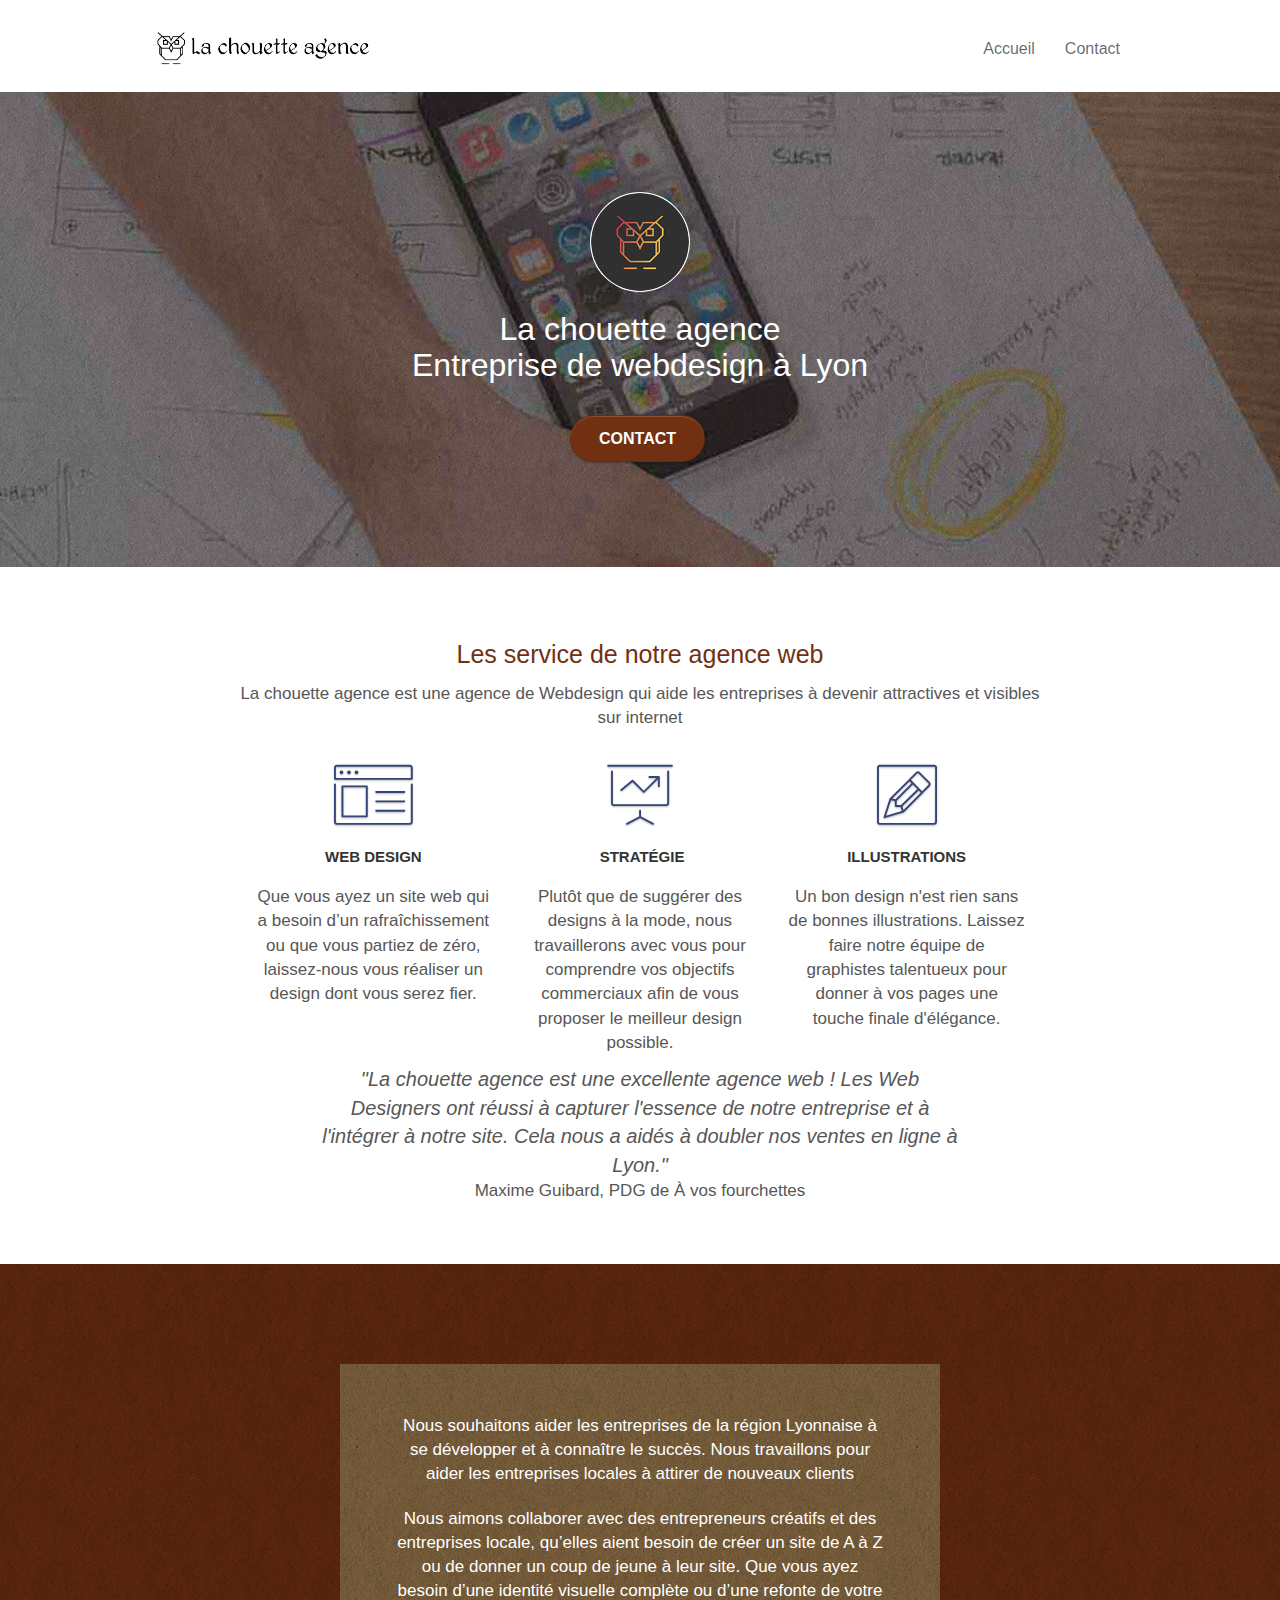
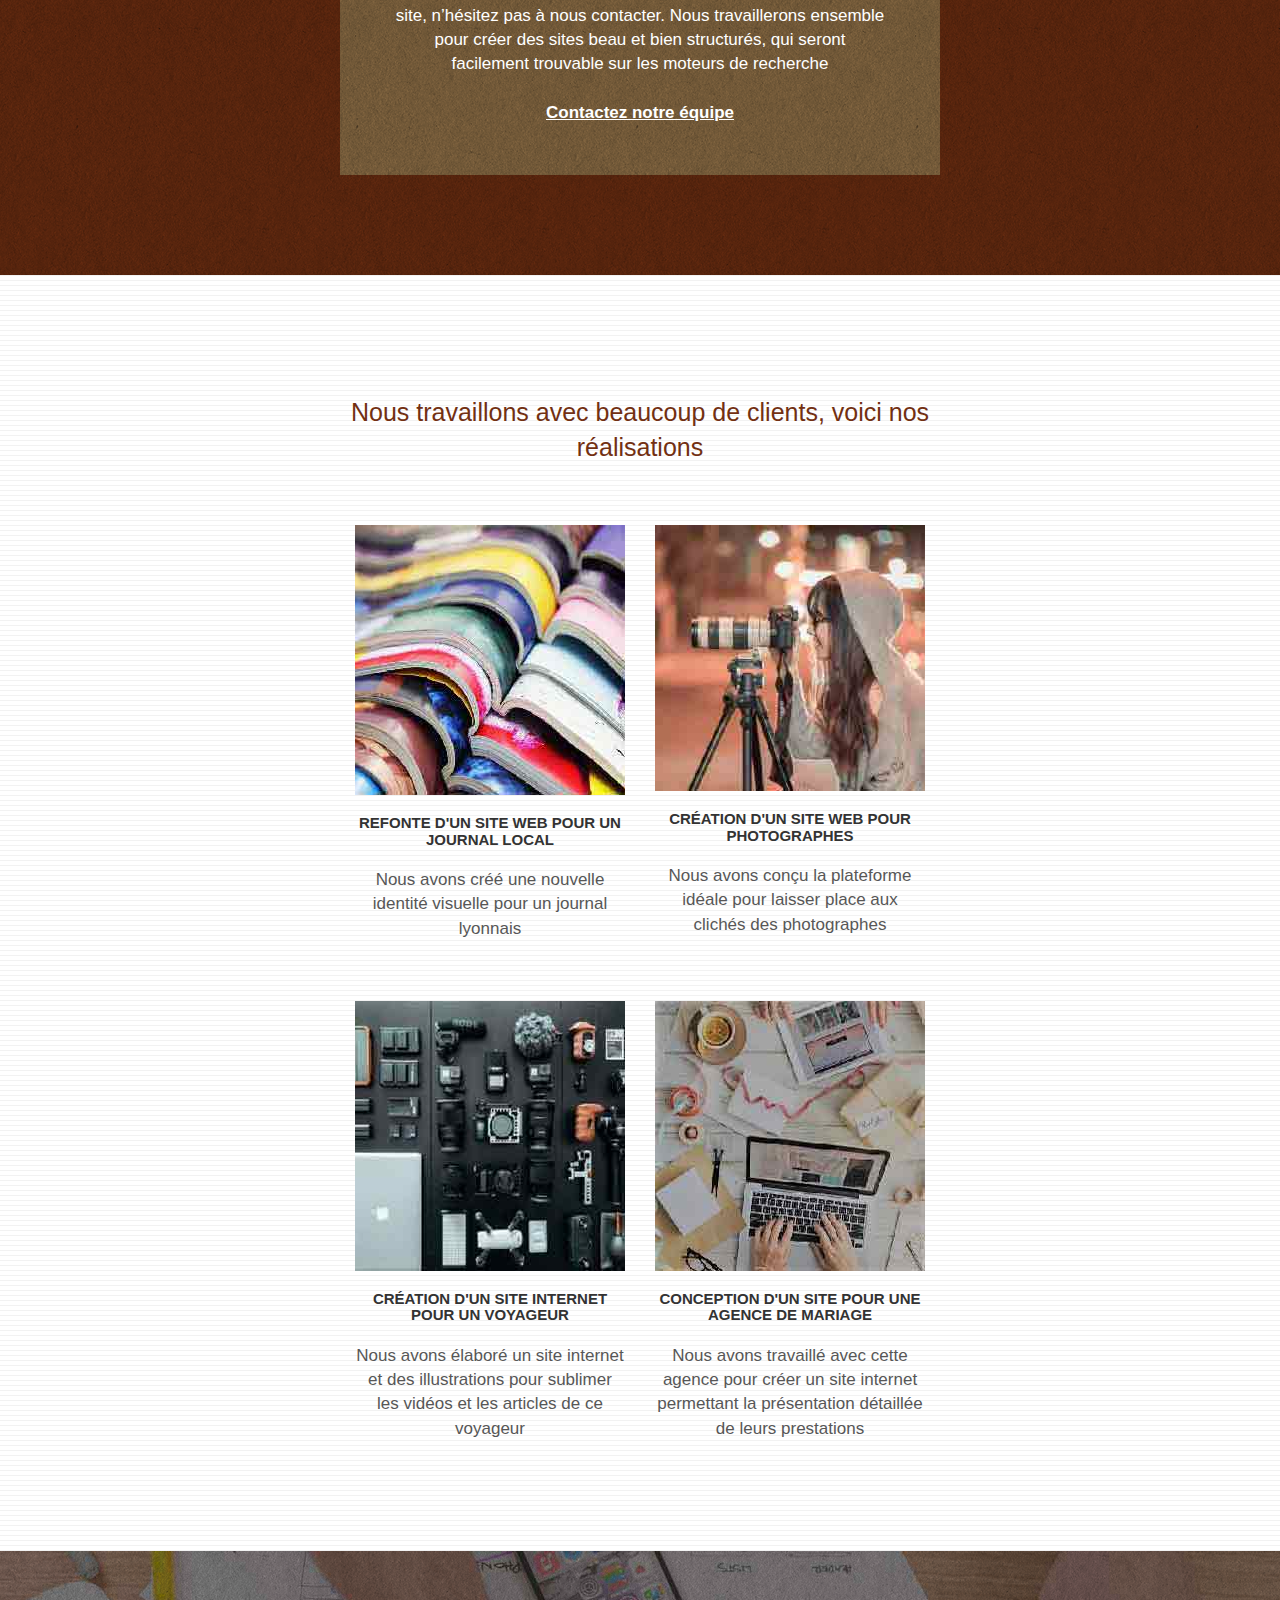
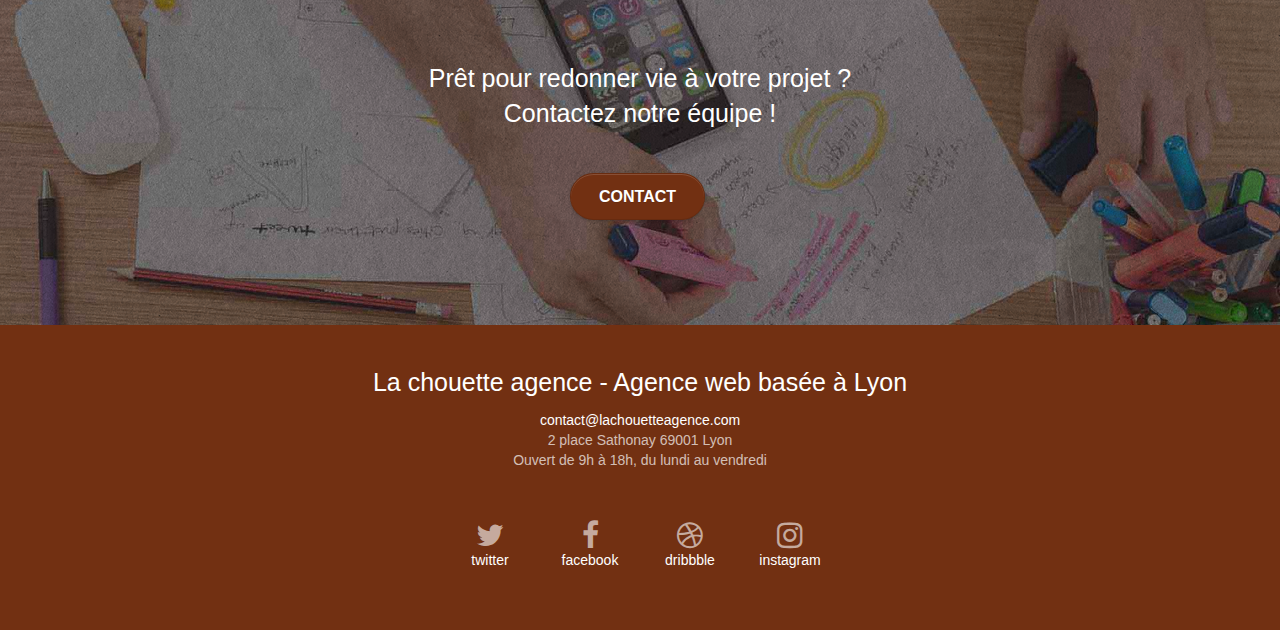
<file: index.html>
<!DOCTYPE html>
<html lang="fr">
  <head>
    <meta charset="utf-8" />
    <meta
      name="description"
      content="La chouette agence - votre Agence de communication n°1 à Lyon pour la Création de site Web, le Référencement naturel et la Communication visuelle"
    />
    <meta
      name="viewport"
      content="width=device-width, initial-scale=1.0, viewport-fit=cover"
    />
    <link rel="shortcut icon" type="image/png" href="favicon.jpg" />

    <link rel="stylesheet" type="text/css" href="./css/bootstrap.css" />
    <link rel="stylesheet" type="text/css" href="style.css" />
    <link rel="stylesheet" type="text/css" href="./css/font-awesome.css" />
    <link rel="stylesheet" type="text/css" href="./css/et-line.css" />
    <title>La chouette agence - Agence de webdesign à Lyon</title>

    <!-- Google Analytics -->
    <script>
      (function (i, s, o, g, r, a, m) {
        i["GoogleAnalyticsObject"] = r;
        (i[r] =
          i[r] ||
          function () {
            (i[r].q = i[r].q || []).push(arguments);
          }),
          (i[r].l = 1 * new Date());
        (a = s.createElement(o)), (m = s.getElementsByTagName(o)[0]);
        a.async = 1;
        a.src = g;
        m.parentNode.insertBefore(a, m);
      })(
        window,
        document,
        "script",
        "https://www.google-analytics.com/analytics.js",
        "ga"
      );

      ga("create", "UA-XXXXX-Y", "auto");
      ga("send", "pageview");
    </script>
    <!-- End Google Analytics -->
  </head>
  <body>
    <!-- Principal conteneur -->
    <div class="page-container">
      <!-- bloc-0 -->
      <header class="bloc bgc-white l-bloc" id="bloc-0">
        <div class="container bloc-sm">
          <nav class="navbar row">
            <div class="navbar-header">
              <a class="navbar-brand" href="index.html"
                ><img
                  src="img/la-chouette-agence.png"
                  alt="logo de la chouette agence"
                  height="40"
              /></a>

              <button
                id="nav-toggle"
                type="button"
                class="ui-navbar-toggle navbar-toggle"
                data-toggle="collapse"
                data-target=".navbar-1"
              >
                <span class="sr-only">Toggle navigation</span
                ><span class="icon-bar"></span><span class="icon-bar"></span
                ><span class="icon-bar"></span>
              </button>
            </div>
            <nav class="collapse navbar-collapse navbar-1 special-dropdown-nav">
              <ul class="site-navigation nav navbar-nav">
                <li>
                  <a href="index.html">Accueil</a>
                </li>
                <li></li>
                <li>
                  <a href="contact.html">Contact</a>
                </li>
              </ul>
            </nav>
          </nav>
        </div>
      </header>
      <!-- bloc-0 END -->

      <main>
        <!-- bloc-1-presentation -->
        <div
          class="bloc bgc-dark-slate-blue bg-banniere d-bloc bloc-bg-texture texture-paper b-parallax"
          id="bloc-1-hero"
        >
          <div class="container bloc-lg">
            <div class="row tight-width-whitespace">
              <div class="col-sm-12">
                <img
                  src="img/logo.png"
                  class="boxshadow border-radius shadow center-block image-resize-mode"
                  width="100"
                  alt="logo picto de la chouette agence"
                />
                <h1 class="text-center hero-bloc-text tc-white">
                  La chouette agence
                  <br />Entreprise de webdesign à Lyon
                </h1>
                <div class="text-center">
                  <a
                    href="contact.html"
                    class="btn btn-lg btn-clean btn-rd cta-hero btn-atomic-tangerine"
                    id="cta-hero"
                    >Contact</a
                  >
                </div>
              </div>
            </div>
          </div>
        </div>
        <!-- bloc-1-presentation END -->

        <!-- bloc-2-services -->
        <div class="bloc bgc-white l-bloc" id="bloc-2-services">
          <div class="container bloc-md">
            <section class="row voffset-lg med-width-whitespace">
              <h2 class="text-center">Les service de notre agence web</h2>
              <p class="text-center">
                La chouette agence est une
                <strong>agence de Webdesign</strong> qui aide les entreprises à
                devenir attractives et visibles sur internet
              </p>

              <article class="col-sm-4">
                <div class="text-center">
                  <span
                    class="et-icon-browser sm-shadow icon-dark-slate-blue icons icon-lg"
                  ></span>
                </div>
                <h3 class="mg-md text-center">
                  Web design
                </h3>
                <p class="text-center">
                  Que vous ayez un site web qui a besoin d&rsquo;un
                  rafraîchissement ou que vous partiez de zéro, laissez-nous
                  vous réaliser un design dont vous serez fier.
                </p>
              </article>
              <article class="col-sm-4">
                <div class="text-center">
                  <span
                    class="et-icon-presentation sm-shadow icon-dark-slate-blue icons icon-lg"
                  ></span>
                </div>
                <h3 class="mg-md text-center">
                  &nbsp;Stratégie
                </h3>
                <p class="text-center">
                  Plutôt que de suggérer des designs à la mode, nous
                  travaillerons avec vous pour comprendre vos objectifs
                  commerciaux afin de vous proposer le meilleur design
                  possible.<br />
                </p>
              </article>
              <article class="col-sm-4">
                <div class="text-center">
                  <span
                    class="et-icon-edit sm-shadow icon-dark-slate-blue icons icon-lg"
                  ></span>
                </div>
                <h3 class="mg-md text-center">
                  Illustrations
                </h3>
                <p class="text-center">
                  Un bon design n'est rien sans de bonnes illustrations. Laissez
                  faire notre équipe de graphistes talentueux pour donner à vos
                  pages une touche finale d'élégance.
                </p>
              </article>
            </section>
            <div class="row voffset-lg voffset">
              <div class="col-xs-12 col-md-8 col-md-offset-2 text-center">
                <p>
                  <em>
                    "La chouette agence est une excellente agence web ! Les Web
                    Designers ont réussi à capturer l'essence de notre
                    entreprise et à l'intégrer à notre site. Cela nous a aidés à
                    doubler nos ventes en ligne à Lyon."</em
                  >
                  <br />
                  Maxime Guibard, PDG de À vos fourchettes
                </p>
              </div>
            </div>
          </div>
        </div>
        <!-- bloc-2-services END -->

        <!-- bloc-3-what-i-do -->
        <div
          class="bloc tc-white bgc-atomic-tangerine bg-presentation d-bloc bloc-bg-texture texture-paper b-parallax"
          id="bloc-3-what-i-do"
        >
          <div class="container bloc-lg">
            <div class="row tight-width-whitespace black-background">
              <div class="col-sm-12">
                <p class="fa-1x mg-md text-center tc-white">
                  Nous souhaitons aider les entreprises de la région Lyonnaise à
                  se développer et à connaître le succès. Nous travaillons pour
                  aider les entreprises locales à attirer de nouveaux clients
                  <br />
                </p>
                <p class="text-center white">
                  Nous aimons collaborer avec des entrepreneurs créatifs et des
                  entreprises locale, qu’elles aient besoin de créer un site de
                  A à Z ou de donner un coup de jeune à leur site. Que vous ayez
                  besoin d’une identité visuelle complète ou d’une refonte de
                  votre site, n’hésitez pas à nous contacter. Nous travaillerons
                  ensemble pour créer des sites beau et bien structurés, qui
                  seront facilement trouvable sur les moteurs de recherche
                  <br /><br /><a class="ltc-white bold-link" href="contact.html"
                    >Contactez notre équipe</a
                  ><br />
                </p>
              </div>
            </div>
          </div>
        </div>
        <!-- bloc-3-what-i-do END -->

        <!-- bloc-4-portfolio -->
        <section
          class="bloc bgc-white bg-lines-h2-bg bg-repeat l-bloc"
          id="bloc-4-portfolio"
        >
          <div class="container bloc-lg">
            <div class="row">
              <div class="col-sm-12 text-center">
                <h2>
                  Nous travaillons avec beaucoup de clients, voici nos
                  réalisations
                </h2>
              </div>
            </div>
            <div class="row tight-width-whitespace portfolio-row">
              <article class="col-sm-6">
                <a
                  href="#"
                  data-lightbox="img/journaux-magazines.jpg"
                  data-gallery-id="gallery-1"
                  data-caption="Refonte d'un site web pour un journal local"
                  data-frame="snapshot-lb"
                  ><img
                    src="img/journaux-magazines_Tb.jpg"
                    alt="journaux et magazines locaux"
                    class="img-responsive portfolio-thumb"
                /></a>
                <h3 class="mg-md text-center">
                  Refonte d'un site web pour un journal local
                </h3>
                <p class="text-center">
                  Nous avons créé une nouvelle identité visuelle pour un journal
                  lyonnais
                </p>
              </article>
              <article class="col-sm-6">
                <a
                  href="#"
                  data-lightbox="img/photographe.jpg"
                  data-gallery-id="gallery-1"
                  data-caption="Création d'un site web pour photographes"
                  data-frame="snapshot-lb"
                  ><img
                    src="img/photographe_Tb.jpg"
                    class="img-responsive portfolio-thumb"
                    alt="photographe de nuit à Lyon"
                /></a>
                <h3 class="mg-md text-center">
                  Création d'un site web pour photographes
                </h3>
                <p class="text-center">
                  Nous avons conçu la plateforme idéale pour laisser place aux
                  clichés des photographes
                </p>
              </article>
            </div>
            <div class="row tight-width-whitespace portfolio-row">
              <article class="col-sm-6">
                <a
                  href="#"
                  data-lightbox="img/equipement.jpg"
                  data-gallery-id="gallery-1"
                  data-caption="Création d'un site internet pour un voyageur"
                  data-frame="snapshot-lb"
                  ><img
                    src="img/equipement_Tb.jpg"
                    class="img-responsive portfolio-thumb"
                    alt="équipement vidéo pour les voyageurs"
                /></a>
                <h3 class="mg-md text-center">
                  Création d'un site internet pour un voyageur
                </h3>
                <p class="text-center">
                  Nous avons élaboré un site internet et des illustrations pour
                  sublimer les vidéos et les articles de ce voyageur
                </p>
              </article>
              <article class="col-sm-6">
                <a
                  href="#"
                  data-lightbox="img/agence.jpg"
                  data-gallery-id="gallery-1"
                  data-caption="Conception d'un site pour une agence de mariage"
                  data-frame="snapshot-lb"
                  ><img
                    src="img/agence_Tb.jpg"
                    class="img-responsive portfolio-thumb"
                    alt="Création d'un site dédié aux mariages"
                /></a>
                <h3 class="mg-md text-center">
                  Conception d'un site pour une agence de mariage
                </h3>
                <p class="text-center">
                  Nous avons travaillé avec cette agence pour créer un site
                  internet permettant la présentation détaillée de leurs
                  prestations
                </p>
              </article>
            </div>
          </div>
        </section>
        <!-- bloc-4-portfolio END -->

        <!-- bloc-5-cta -->
        <div
          class="bloc bgc-dark-slate-blue bg-banniere d-bloc bloc-bg-texture texture-paper"
          id="bloc-5-cta"
        >
          <div class="container bloc-lg">
            <div class="row">
              <div class="col-sm-12 text-center">
                <h2 class="mg-md text-center tc-white">
                  Prêt pour redonner vie à votre projet ?<br />Contactez notre
                  équipe !
                </h2>
                <a
                  href="contact.html"
                  class="btn btn-atomic-tangerine btn-clean btn-rd btn-lg cta-hero"
                  >Contact</a
                >
              </div>
            </div>
          </div>
        </div>
        <!-- bloc-5-cta END -->

        <!-- ScrollToTop Button -->
        <a
          class="bloc-button btn btn-d scrollToTop"
          onclick="scrollToTarget('1')"
          ><span class="fa fa-chevron-up"></span
        ></a>
        <!-- ScrollToTop Button END-->
      </main>

      <!-- Footer - bloc-8 -->
      <footer class="bloc bgc-atomic-tangerine d-bloc" id="bloc-8">
        <div class="container bloc-sm">
          <div class="row">
            <div class="col-sm-12">
              <h2 class="text-center white">
                La chouette agence - Agence web basée à Lyon
              </h2>
              <address>
                <a href="mailto:contact@lachouetteagence.com"
                  >contact@lachouetteagence.com</a
                >
                <br />2 place Sathonay 69001 Lyon <br />Ouvert de 9h à 18h, du
                lundi au vendredi
              </address>
              <div class="row row-no-gutters social">
                <div class="col-sm-3">
                  <div class="text-center">
                    <a class="social" href="https://twitter.com/home"
                      ><span class="fa fa-twitter icon-md"></span>twitter</a
                    >
                  </div>
                </div>
                <div class="col-sm-3">
                  <div class="text-center">
                    <a class="social" href="https://www.facebook.com/"
                      ><span class="fa fa-facebook icon-md"></span>facebook</a
                    >
                  </div>
                </div>
                <div class="col-sm-3">
                  <div class="text-center">
                    <a class="social" href="https://dribbble.com/"
                      ><span class="fa fa-dribbble icon-md"></span>dribbble</a
                    >
                  </div>
                </div>
                <div class="col-sm-3">
                  <div class="text-center">
                    <a class="social" href="http://instagram.com/"
                      ><span class="fa fa-instagram icon-md"></span>instagram</a
                    >
                  </div>
                </div>
              </div>
            </div>
          </div>
        </div>
      </footer>
      <!-- Footer - bloc-8 END -->
    </div>
    <!-- Principal conteneur END -->
    <script src="./js/jquery-2.1.0.js"></script>
    <script src="./js/bootstrap.js"></script>
    <script src="./js/blocs.js"></script>
    <script src="./js/jquery.touchSwipe.js" defer></script>
    <script src="./js/gmaps.js"></script>
  </body>
</html>
</file>
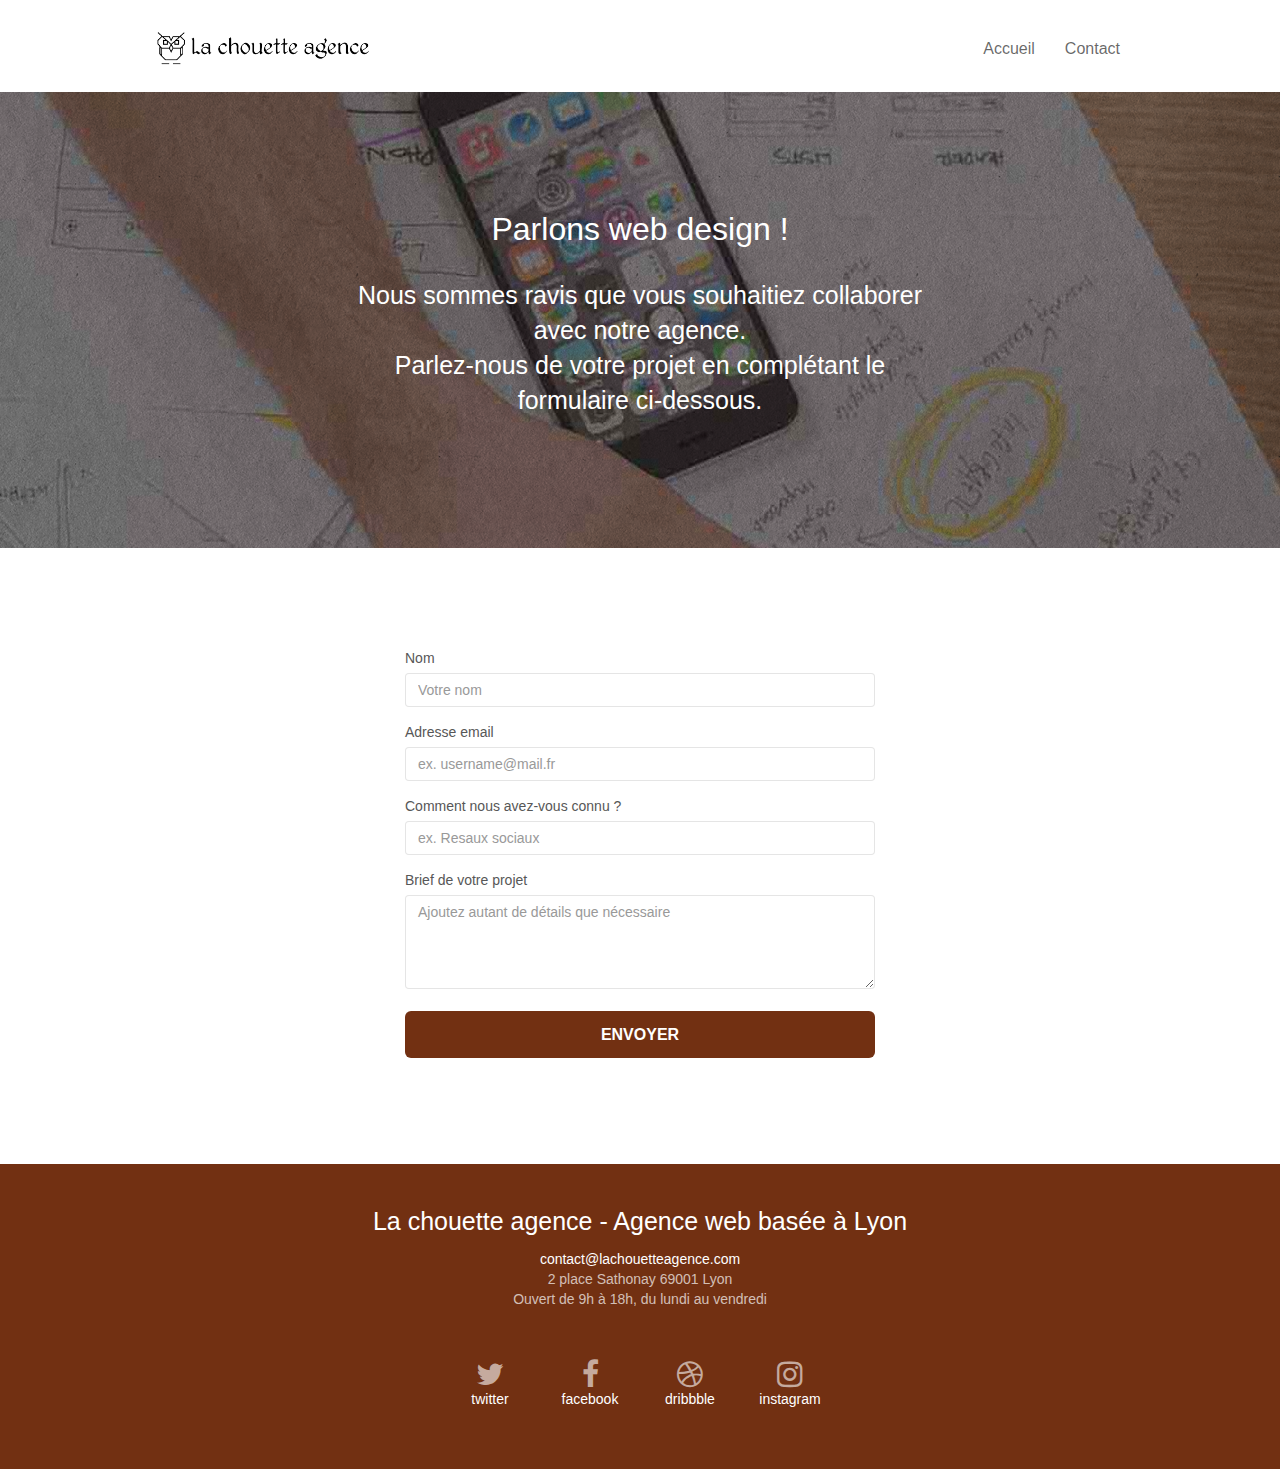
<file: contact.html>
<!DOCTYPE html>
<html lang="fr">
  <head>
    <meta charset="utf-8" />
    <meta
      name="description"
      content="Contact - Contactez notre agence de webdesign à Lyon - remplissez le formulaire pour nous exposer vos projets le formulaire - contact@lachouetteagence.com"
    />
    <meta
      name="viewport"
      content="width=device-width, initial-scale=1.0, viewport-fit=cover"
    />
    <link rel="shortcut icon" type="image/png" href="favicon.jpg" />

    <link rel="stylesheet" type="text/css" href="./css/bootstrap.css" />
    <link rel="stylesheet" type="text/css" href="style.css" />
    <link rel="stylesheet" type="text/css" href="./css/font-awesome.css" />
    <link rel="stylesheet" type="text/css" href="./css/et-line.css" />
    <title>Contact - Contactez votre agence de web design basée à Lyon</title>

    <!-- Google Analytics -->
    <script>
      (function (i, s, o, g, r, a, m) {
        i["GoogleAnalyticsObject"] = r;
        (i[r] =
          i[r] ||
          function () {
            (i[r].q = i[r].q || []).push(arguments);
          }),
          (i[r].l = 1 * new Date());
        (a = s.createElement(o)), (m = s.getElementsByTagName(o)[0]);
        a.async = 1;
        a.src = g;
        m.parentNode.insertBefore(a, m);
      })(
        window,
        document,
        "script",
        "https://www.google-analytics.com/analytics.js",
        "ga"
      );

      ga("create", "UA-XXXXX-Y", "auto");
      ga("send", "pageview");
    </script>
    <!-- End Google Analytics -->
  </head>

  <body>
    <!-- Principal conteneur -->
    <div class="page-container">
      <!-- bloc-0 -->
      <header class="bloc bgc-white l-bloc" id="bloc-0">
        <div class="container bloc-sm">
          <nav class="navbar row">
            <div class="navbar-header">
              <a class="navbar-brand" href="index.html"
                ><img
                  src="img/la-chouette-agence.png"
                  alt="logo de la chouette agence"
                  height="40"
              /></a>
              <button
                id="nav-toggle"
                type="button"
                class="ui-navbar-toggle navbar-toggle"
                data-toggle="collapse"
                data-target=".navbar-1"
              >
                <span class="sr-only">Toggle navigation</span
                ><span class="icon-bar"></span><span class="icon-bar"></span
                ><span class="icon-bar"></span>
              </button>
            </div>
            <div class="collapse navbar-collapse navbar-1 special-dropdown-nav">
              <ul class="site-navigation nav navbar-nav">
                <li>
                  <a href="index.html">Accueil</a>
                </li>
                <li></li>
                <li>
                  <a href="contact.html">Contact</a>
                </li>
              </ul>
            </div>
          </nav>
        </div>
      </header>
      <!-- bloc-0 END -->
      <main>
        <!-- bloc-6 -->
        <div
          class="bloc bgc-dark-slate-blue bg-banniere d-bloc bloc-bg-texture texture-paper b-parallax"
          id="bloc-1-hero"
        >
          <div class="container bloc-lg">
            <div class="row row--flex">
              <div class="col-sm-12">
                <h1 class="text-center hero-bloc-text tc-white">
                  Parlons web design !
                </h1>
                <h2 class="text-center mg-lg tc-white tight-width-whitespace">
                  Nous sommes ravis que vous souhaitiez collaborer avec notre
                  agence.<br />
                  Parlez-nous de votre projet en complétant le formulaire
                  ci-dessous.
                </h2>
              </div>
            </div>
          </div>
        </div>
        <!-- bloc-6 END -->

        <!-- bloc-7 -->
        <div class="bloc bgc-white l-bloc" id="bloc-7">
          <div class="container bloc-lg">
            <div class="row row--flex">
              <div class="col-sm-6">
                <form method="POST" action="form_1.php" id="form_1" novalidate>
                  <div class="form-group">
                    <label for="name">
                      Nom
                    </label>
                    <input
                      id="name"
                      class="form-control"
                      type="text"
                      placeholder="Votre nom"
                      required
                    />
                  </div>
                  <div class="form-group">
                    <label for="email">
                      Adresse email
                    </label>
                    <input
                      id="email"
                      class="form-control"
                      type="email"
                      placeholder="ex. username@mail.fr"
                      required
                    />
                  </div>
                  <div class="form-group">
                    <label for="info">
                      Comment nous avez-vous connu ?
                    </label>
                    <input
                      class="form-control"
                      type="text"
                      placeholder="ex. Resaux sociaux"
                      required
                      id="info"
                    />
                  </div>
                  <div class="form-group">
                    <label for="message"> Brief de votre projet</label
                    ><textarea
                      id="message"
                      class="form-control"
                      rows="4"
                      cols="50"
                      placeholder="Ajoutez autant de détails que nécessaire"
                      required
                    ></textarea>
                  </div>
                  <button
                    class="bloc-button btn btn-lg btn-block cta-hero btn-atomic-tangerine"
                    type="submit"
                  >
                    Envoyer
                  </button>
                </form>
              </div>
              <div class="col-sm-6"></div>
            </div>
          </div>
        </div>
        <!-- bloc-7 END -->

        <!-- ScrollToTop Button -->
        <a
          class="bloc-button btn btn-d scrollToTop"
          onclick="scrollToTarget('1')"
          ><span class="fa fa-chevron-up"></span
        ></a>
        <!-- ScrollToTop Button END-->
      </main>
      <!-- Footer - bloc-8 -->
      <footer class="bloc bgc-atomic-tangerine d-bloc" id="bloc-8">
        <div class="container bloc-sm">
          <div class="row">
            <div class="col-sm-12">
              <h2 class="text-center white">
                La chouette agence - Agence web basée à Lyon
              </h2>
              <address>
                <a href="mailto:contact@lachouetteagence.com"
                  >contact@lachouetteagence.com</a>
                <br />2 place Sathonay 69001 Lyon <br />Ouvert de 9h à 18h, du
                lundi au vendredi
              </address>
              <div class="row row-no-gutters social">
                <div class="col-sm-3">
                  <div class="text-center">
                    <a class="social" href="https://twitter.com/home"
                      ><span class="fa fa-twitter icon-md"></span>twitter</a
                    >
                  </div>
                </div>
                <div class="col-sm-3">
                  <div class="text-center">
                    <a class="social" href="https://www.facebook.com/"
                      ><span class="fa fa-facebook icon-md"></span>facebook</a
                    >
                  </div>
                </div>
                <div class="col-sm-3">
                  <div class="text-center">
                    <a class="social" href="https://dribbble.com/"
                      ><span class="fa fa-dribbble icon-md"></span>dribbble</a
                    >
                  </div>
                </div>
                <div class="col-sm-3">
                  <div class="text-center">
                    <a class="social" href="http://instagram.com/"
                      ><span class="fa fa-instagram icon-md"></span>instagram</a
                    >
                  </div>
                </div>
              </div>
            </div>
          </div>
        </div>
      </footer>
      <!-- Footer - bloc-8 END -->
    </div>
    <!-- Principal conteneur END -->
    <script src="./js/jquery-2.1.0.js"></script>
    <script src="./js/bootstrap.js"></script>
    <script src="./js/blocs.js"></script>
    <script src="./js/jquery.touchSwipe.js" defer></script>
    <script src="./js/gmaps.js"></script>
  </body>
</html>
</file>
<file: style.css>
/* OPENCLASSROOMS Parcours 4 WEBDEV 19/05/2020*/
body {
  margin: 0;
  padding: 0;
  background: #fff;
  overflow-x: hidden;
  -webkit-font-smoothing: antialiased;
  -moz-osx-font-smoothing: grayscale;
}

a,
button {
  transition: all 0.3s ease-in-out;
  outline: none !important;
}

a:hover {
  text-decoration: none;
  cursor: pointer;
}

#page-loading-blocs-notifaction {
  position: fixed;
  top: 0;
  bottom: 0;
  width: 100%;
  z-index: 100000;
  background: #ffffff url("img/pageload-spinner.gif") no-repeat center center;
}

.bloc {
  width: 100%;
  clear: both;
  background: 50% 50% no-repeat;
  padding: 0 50px;
  -webkit-background-size: cover;
  -moz-background-size: cover;
  -o-background-size: cover;
  background-size: cover;
  position: relative;
}

.bloc .container {
  padding-left: 0;
  padding-right: 0;
}

.bloc-lg {
  padding: 100px 50px;
}

.bloc-md {
  padding: 50px;
}

.bloc-sm {
  padding: 20px 50px;
}

.bg-center,
.bg-l-edge,
.bg-r-edge,
.bg-t-edge,
.bg-b-edge,
.bg-tl-edge,
.bg-bl-edge,
.bg-tr-edge,
.bg-br-edge,
.bg-repeat {
  -webkit-background-size: auto !important;
  -moz-background-size: auto !important;
  -o-background-size: auto !important;
  background-size: auto !important;
}

.bg-repeat {
  background: repeat;
}

.bg-t-edge {
  background: top no-repeat;
}

.bloc-bg-texture::before {
  content: "";
  background-size: 2px 2px;
  position: absolute;
  top: 0;
  bottom: 0;
  left: 0;
  right: 0;
}

.texture-paper::before {
  background: url("img/texture-paper.png");
  background-size: 280px 280px;
}

.b-parallax {
  background-attachment: fixed;
}

.d-bloc {
  color: rgba(255, 255, 255, 0.7);
  font-size:1.4rem;
  text-align:center;
}

.d-bloc button:hover {
  color: rgba(255, 255, 255, 0.9);
}

.d-bloc .icon-round,
.d-bloc .icon-square,
.d-bloc .icon-rounded,
.d-bloc .icon-semi-rounded-a,
.d-bloc .icon-semi-rounded-b {
  border-color: rgba(255, 255, 255, 0.9);
}

.d-bloc .divider-h span {
  border-color: rgba(255, 255, 255, 0.2);
}

.d-bloc .a-btn,
.d-bloc .navbar a,
.d-bloc .navbar-brand,
.d-bloc a .icon-sm,
.d-bloc a .icon-md,
.d-bloc a .icon-lg,
.d-bloc a .icon-xl,
.d-bloc h1 a,
.d-bloc h2 a,
.d-bloc h3 a,
.d-bloc h4 a,
.d-bloc h5 a,
.d-bloc h6 a,
.d-bloc p a {
  color: rgba(255, 255, 255, 0.6);
}

.d-bloc .a-btn:hover,
.d-bloc .navbar a:hover,
.d-bloc .navbar-brand:hover,
.d-bloc a:hover .icon-sm,
.d-bloc a:hover .icon-md,
.d-bloc a:hover .icon-lg,
.d-bloc a:hover .icon-xl,
.d-bloc h1 a:hover,
.d-bloc h2 a:hover,
.d-bloc h3 a:hover,
.d-bloc h4 a:hover,
.d-bloc h5 a:hover,
.d-bloc h6 a:hover,
.d-bloc p a:hover {
  color: rgba(255, 255, 255, 1);
}

.d-bloc .navbar-toggle .icon-bar {
  background: rgba(255, 255, 255, 1);
}

.d-bloc .btn-wire,
.d-bloc .btn-wire:hover {
  color: rgba(255, 255, 255, 1);
  border-color: rgba(255, 255, 255, 1);
}

.d-bloc .panel {
  color: rgba(0, 0, 0, 0.5);
}

.d-bloc .panel button:hover {
  color: rgba(0, 0, 0, 0.7);
}

.d-bloc .panel icon {
  border-color: rgba(0, 0, 0, 0.7);
}

.d-bloc .panel .divider-h span {
  border-color: rgba(0, 0, 0, 0.1);
}

.d-bloc .panel .a-btn {
  color: rgba(0, 0, 0, 0.6);
}

.d-bloc .panel .a-btn:hover {
  color: rgba(0, 0, 0, 1);
}

.d-bloc .panel .btn-wire,
.d-bloc .panel .btn-wire:hover {
  color: rgba(0, 0, 0, 0.7);
  border-color: rgba(0, 0, 0, 0.3);
}

.d-bloc .panel,
.l-bloc {
  color: rgba(0, 0, 0, 0.5);
}

.d-bloc .panel button:hover,
.l-bloc button:hover {
  color: rgba(0, 0, 0, 0.7);
}

.l-bloc .icon-round,
.l-bloc .icon-square,
.l-bloc .icon-rounded,
.l-bloc .icon-semi-rounded-a,
.l-bloc .icon-semi-rounded-b {
  border-color: rgba(0, 0, 0, 0.7);
}

.d-bloc .panel .divider-h span,
.l-bloc .divider-h span {
  border-color: rgba(0, 0, 0, 0.1);
}

.d-bloc .panel .a-btn,
.l-bloc .a-btn,
.l-bloc .navbar a,
.l-bloc .navbar-brand,
.l-bloc a .icon-sm,
.l-bloc a .icon-md,
.l-bloc a .icon-lg,
.l-bloc a .icon-xl,
.l-bloc h1 a,
.l-bloc h2 a,
.l-bloc h3 a,
.l-bloc h4 a,
.l-bloc h5 a,
.l-bloc h6 a,
.l-bloc p a {
  color: rgba(0, 0, 0, 0.6);
}

.d-bloc .panel .a-btn:hover,
.l-bloc .a-btn:hover,
.l-bloc .navbar a:hover,
.l-bloc .navbar-brand:hover,
.l-bloc a:hover .icon-sm,
.l-bloc a:hover .icon-md,
.l-bloc a:hover .icon-lg,
.l-bloc a:hover .icon-xl,
.l-bloc h1 a:hover,
.l-bloc h2 a:hover,
.l-bloc h3 a:hover,
.l-bloc h4 a:hover,
.l-bloc h5 a:hover,
.l-bloc h6 a:hover,
.l-bloc p a:hover {
  color: rgba(0, 0, 0, 1);
}

.l-bloc .navbar-toggle .icon-bar {
  color: rgba(0, 0, 0, 0.6);
}

.d-bloc .panel .btn-wire,
.d-bloc .panel .btn-wire:hover,
.l-bloc .btn-wire,
.l-bloc .btn-wire:hover {
  color: rgba(0, 0, 0, 0.7);
  border-color: rgba(0, 0, 0, 0.3);
}

.voffset {
  margin-top: 30px;
}

.voffset-lg {
  margin-top: 80px;
}

.row-no-gutters {
  margin-right: 0;
  margin-left: 0;
}

.row.row-no-gutters > [class^="col-"],
.row.row-no-gutters > [class*=" col-"] {
  padding-right: 0;
  padding-left: 0;
}

#bloc-1-hero h1 {
  font-size: 32px;
}

.navbar {
  margin-bottom: 0;
  z-index: 1;
}

.navbar-brand {
  height: auto;
  padding: 3px 15px;
  font-size: 25px;
  font-weight: normal;
  font-weight: 600;
  line-height: 44px;
}

.navbar-brand img {
  max-height: 200px;
  margin: 0 5px 0 0;
  display: inline;
}

.navbar-brand img[src$="svg"] {
  min-width: 100px;
}

.nav-center .navbar-brand img {
  margin: 0;
}

.navbar .nav {
  padding-top: 2px;
  margin-right: -16px;
  float: right;
  z-index: 1;
}

.nav > li {
  float: left;
  margin-top: 4px;
  font-size: 16px;
}

.navbar-nav .open .dropdown-menu > li > a {
  text-align: inherit;
}

.nav > li a:hover,
.nav > li a:focus {
  background: transparent;
}

.navbar-toggle {
  margin: 10px 10px 0 0;
  border: 0px;
}

.navbar-toggle:hover {
  background: transparent !important;
}

.navbar-toggle .icon-bar {
  background-color: rgba(0, 0, 0, 0.5);
  width: 26px;
}

.nav-invert .navbar .nav {
  float: left;
}

.nav-invert .navbar-header,
.nav-invert .navbar-brand {
  float: right;
  position: relative;
  z-index: 2;
}

@media (min-width: 768px) {
  .site-navigation {
    position: absolute;
    top: 50%;
    right: 20px;
    transform: translate(0, -50%);
    -webkit-transform: translateY(-50%);
  }
  .nav > li .dropdown-menu a,
  .nav > li .dropdown-menu a:hover {
    color: #484848;
  }
  .nav-invert .site-navigation {
    left: 0;
    right: 0;
  }
  .nav-center {
    text-align: center;
  }
  .nav-center .navbar-header {
    width: 100%;
  }
  .nav-center .navbar-header,
  .nav-center .navbar-brand,
  .nav-center .nav > li {
    float: none;
    display: inline-block;
  }
  .nav-center .site-navigation {
    position: relative;
    width: 100%;
    right: 0;
    margin-right: 0px;
    margin-top: 20px;
  }
  .nav-center.mini-nav .navbar-toggle {
    float: none;
    margin: 10px auto 0;
  }
}

.nav > li > .dropdown a {
  background: none !important;
  display: block;
  padding: 14px 15px;
}

nav .caret {
  margin: 0 5px;
}

.dropdown-menu .dropdown-menu {
  top: -8px;
  left: 100%;
}

.dropdown-menu .dropmenu-flow-right {
  top: 100%;
  left: 0;
  margin-left: -1px;
  border-top-left-radius: 0;
  border-top-right-radius: 0;
}

.dropdown-menu .dropdown span {
  border: 4px solid black;
  border-top-color: transparent;
  border-right-color: transparent;
  border-bottom-color: transparent;
  margin: 6px -5px 0 0 !important;
  float: right;
}

.mg-md {
  margin-top: 10px;
  margin-bottom: 20px;
}

.mg-lg {
  margin-top: 10px;
  margin-bottom: 40px;
}

.btn {
  margin: 0 5px 5px 0;
}

.btn.pull-right {
  margin: 0 0 5px 5px;
}

.btn-d,
.btn-d:hover,
.btn-d:focus {
  color: #fff;
  background: rgba(0, 0, 0, 0.3);
}

button {
  outline: none !important;
}

.btn-rd {
  border-radius: 40px;
}

.btn-clean {
  border: 1px solid rgba(0, 0, 0, 0.08);
  border-bottom-color: rgba(0, 0, 0, 0.1);
  text-shadow: 0 1px 0 rgba(0, 0, 1, 0.1);
  box-shadow: 0 1px 3px rgba(0, 0, 1, 0.25),
    inset 0 1px 0 0 rgba(255, 255, 255, 0.15);
}

.icon-md {
  font-size: 30px !important;
}

.icon-lg {
  font-size: 60px !important;
}

.sm-shadow {
  text-shadow: 0 1px 2px rgba(0, 0, 0, 0.3);
}

.panel-sq,
.panel-sq .panel-heading,
.panel-sq .panel-footer {
  border-radius: 0;
}

.panel-rd {
  border-radius: 30px;
}

.panel-rd .panel-heading {
  border-radius: 29px 29px 0 0;
}

.panel-rd .panel-footer {
  border-radius: 0 0 29px 29px;
}

.form-control {
  border-color: rgba(0, 0, 0, 0.1);
  box-shadow: none;
}

.scrollToTop {
  width: 40px;
  height: 40px;
  position: fixed;
  bottom: 20px;
  right: 20px;
  opacity: 0;
  z-index: 500;
  transition: all 0.3s ease-in-out;
}

.scrollToTop span {
  margin-top: 6px;
}

.showScrollTop {
  font-size: 14px;
  opacity: 1;
}

a[data-lightbox] {
  position: relative;
  display: block;
  text-align: center;
}

a[data-lightbox]:hover::before {
  content: "+";
  font-family: "HelveticaNeue-Light", "Helvetica Neue Light", "Helvetica Neue",
    Helvetica, Arial;
  font-size: 32px;
  width: 50px;
  height: 50px;
  margin-left: -25px;
  border-radius: 50%;
  background: rgba(0, 0, 0, 0.6);
  color: #fff;
  font-weight: 100;
  z-index: 1;
  position: absolute;
  top: 50%;
  transform: translateY(-50%);
  -webkit-transform: translateY(-50%);
}

a[data-lightbox]:hover img {
  opacity: 0.6;
  -webkit-animation-fill-mode: none;
  animation-fill-mode: none;
}

#lightbox-modal {
  display: flex;
  align-items: center;
}

#lightbox-modal .modal-dialog {
  width: 90%;
  max-width: 900px;
  margin: 0 auto 0;
}

#lightbox-modal .modal-dialog img {
  max-height: 90vh;
  margin: 0 auto;
}

.lightbox-caption {
  padding: 20px;
  color: #fff;
  background: rgba(0, 0, 0, 0.5);
  position: absolute;
  left: 15px;
  right: 15px;
  bottom: 5px;
}

.close-lightbox {
  color: #fff;
  font-size: 30px;
  position: absolute;
  top: 20px;
  right: 20px;
  z-index: 20;
  background: rgba(0, 0, 0, 0.5);
  border: none;
  line-height: 30px;
  padding: 0 9px 5px;
  opacity: 0.3;
}

.close-lightbox:hover,
.next-lightbox:hover,
.prev-lightbox:hover {
  opacity: 1;
  color: #fff;
}

.next-lightbox,
.prev-lightbox {
  font-size: 20px;
  color: rgba(255, 255, 255, 0.9);
  background: rgba(0, 0, 0, 0.5);
  transition: all 0.2s ease-in-out;
  position: absolute;
  top: 45%;
  z-index: 1;
  opacity: 0.4;
}

.next-lightbox {
  padding: 6px 8px 1px 13px;
  right: 25px;
}

.prev-lightbox {
  padding: 6px 13px 1px 10px;
  left: 25px;
}

.snapshot-lb .modal-body {
  padding-bottom: 45px;
}

.snapshot-lb .lightbox-caption {
  padding: 0;
  color: rgba(0, 0, 0, 0.5);
  background: none;
}

h1,
h2,
h3,
h4,
h5,
h6,
p,
label,
.btn,
a {
  font-family: "helvetica";
  font-weight: 400;
  color: #575757;
}

.container {
  max-width: 1000px;
}

.hero-bloc-text {
  font-size: 38px;
}

.hero-bloc-text-sub {
  font-size: 36px;
}

.statement-bloc-text {
  line-height: 26px;
  font-style: italic;
  font-size: 20px;
  text-align: center;
  font-weight: lighter;
  max-width: 520px;
  margin: auto auto auto auto;
}

p {
  font-size: 17px;
}
em {
  font-size: 20px;
  font-style: italic;
}

.tight-width-whitespace {
  max-width: 600px;
  margin: 30px auto 30px auto;
}

.h1 {
  font-size: 20px;
  font-family: "Open Sans";
}

.cta-hero {
  margin-top: 22px;
  color: #ffffff !important;
  text-transform: uppercase;
  padding: 12px 28px 12px 28px;
  font-size: 16px;
  font-weight: 700;
}

.social {
  max-width: 400px;
  margin: auto;
  margin-top: 30px;
  margin-bottom: 40px;
  display: flex;
  flex-direction: column;
  justify-content: space-around;
  color: #fff;
}

h2 {
  font-size: 25px;
  line-height: 1.4em;
  max-width: 600px;
  margin-left: auto;
  margin-right: auto;
  color: #723012;
}

h3 {
  font-size: 15px;
  text-transform: uppercase;
  font-weight: 700;
  color: #333333 !important;
}

.med-width-whitespace {
  max-width: 800px;
  margin: auto auto auto auto;
  box-shadow: 0px 0px 0px #000000;
}

h1 {
  color: #333333 !important;
}

h4 {
  color: #333333 !important;
}

.icons {
  margin-bottom: 14px;
  margin-top: 24px;
}

.white {
  color: #ffffff !important;
}

.portfolio-thumb {
  margin: 50px auto 20px auto;
}

.portfolio-row {
  margin-bottom: 44px;
  margin-top: 50px;
}

.avatar {
  box-shadow: 0px 4px 9px rgba(0, 0, 0, 0.3);
}

.black-background {
  background-color: rgba(165, 147, 99, 0.7);
  padding: 40px 40px 40px 40px;
}

.bold-link {
  font-weight: 900;
  text-decoration: underline !important;
}

.bgc-white {
  background-color: #ffffff;
}

.bgc-dark-slate-blue {
  background-color: #364577;
}

.bgc-atomic-tangerine {
  background-color: #723012;
}

.tc-white {
  color: #ffffff !important;
}

.btn-atomic-tangerine {
  background: #723012;
  color: #ffffff !important;
}

.btn-atomic-tangerine:hover {
  background: #c27956 !important;
  color: #ffffff !important;
}

.ltc-white {
  color: #ffffff !important;
}

.ltc-white:hover {
  color: #cccccc !important;
}

.ltc-atomic-tangerine {
  color: #f3c54f !important;
}

.ltc-atomic-tangerine:hover {
  color: #c27956 !important;
}

.icon-dark-slate-blue {
  color: #364577 !important;
  border-color: #364577 !important;
}

.bg-dots-bg {
  background-image: url("img/dots-bg.png");
}

.bg-lines-h2-bg {
  background-image: url("img/lines-h2-bg.png");
}

.bg-banniere {
  background-image: url("img/la-chouette-agence-banniere.jpg");
}

.bg-presentation {
  background-image: url("img/image-de-presentation.jpg");
}

@media (max-width: 1024px) {
  .bloc {
    padding-left: 20px;
    padding-right: 20px;
  }
  .bloc.full-width-bloc,
  .bloc-tile-2.full-width-bloc .container,
  .bloc-tile-3.full-width-bloc .container,
  .bloc-tile-4.full-width-bloc .container {
    padding-left: 0;
    padding-right: 0;
  }
}

@media (max-width: 992px) and (min-width: 768px) {
  .navbar .nav {
    max-width: 80%;
  }
  .nav-center.navbar .nav {
    max-width: 100%;
  }
}

@media only screen and (min-width: 768px) and (max-width: 1024px) and (orientation: landscape) {
  .b-parallax {
    background-attachment: scroll;
  }
}

@media only screen and (min-width: 1024px) and (max-width: 1366px) and (-webkit-min-device-pixel-ratio: 1.5) {
  .b-parallax {
    background-attachment: scroll;
  }
}

@media (max-width: 991px) {
  .container {
    width: 100%;
  }
  .b-parallax {
    background-attachment: scroll;
  }
  .page-container,
  #hero-bloc {
    overflow-x: hidden;
    position: relative;
  }

  .bloc-group,
  .bloc-group .bloc {
    display: block;
    width: 100%;
  }
  .bloc-fill-screen .fill-bloc-top-edge,
  .bloc-fill-screen .fill-bloc-bottom-edge {
    padding: 0 20px;
  }
}

@media (max-width: 767px) {
  .page-container {
    overflow-x: hidden;
    position: relative;
  }
  h1,
  h2,
  h3,
  h4,
  h5,
  h6,
  p,
  #disqus_thread {
    padding-left: 10px !important;
    padding-right: 10px !important;
  }
  .b-parallax {
    background-attachment: scroll;
  }
  .navbar .nav {
    padding-top: 0;
    border-top: 1px solid rgba(0, 0, 0, 0.2);
    float: none !important;
  }
  .navbar.row {
    margin-left: 0;
    margin-right: 0;
  }
  .site-navigation {
    position: inherit;
    transform: none;
    -webkit-transform: none;
    -ms-transform: none;
  }
  .nav > li {
    margin-top: 0;
    border-bottom: 1px solid rgba(0, 0, 0, 0.1);
    background: rgba(0, 0, 0, 0.05);
    text-align: left;
    padding-left: 15px;
    width: 100%;
  }
  .nav > li:hover {
    background: rgba(0, 0, 0, 0.08);
  }
  .dropdown .dropdown a .caret {
    float: none;
    margin: 5px 0 0 10px !important;
    border: 4px solid black;
    border-bottom-color: transparent;
    border-right-color: transparent;
    border-left-color: transparent;
  }
  #hero-bloc .navbar .nav {
    background: rgba(0, 0, 0, 0.8);
  }
  #hero-bloc .navbar .nav a {
    color: rgba(255, 255, 255, 0.6);
  }
  .hero {
    padding: 50px 0;
  }
  .hero-nav {
    left: -1px;
    right: -1px;
  }
  .navbar-collapse {
    padding: 0;
    overflow-x: hidden;
    -webkit-box-shadow: none;
    box-shadow: none;
  }
  .navbar-brand img {
    max-height: 40px;
    width: auto;
  }
  .nav-invert .navbar-header {
    float: none;
    width: 100%;
  }
  .nav-invert .navbar-toggle {
    float: left;
    margin-left: 10px;
  }
  .bloc {
    padding-left: 0;
    padding-right: 0;
  }
  .bloc-xxl,
  .bloc-xl,
  .bloc-lg {
    padding: 40px 0;
  }
  .bloc-sm,
  .bloc-md {
    padding-left: 0;
    padding-right: 0;
  }
  .bloc-tile-2 .container,
  .bloc-tile-3 .container,
  .bloc-tile-4 .container,
  .bloc-fill-screen .fill-bloc-top-edge,
  .bloc-fill-screen .fill-bloc-bottom-edge {
    padding-left: 0;
    padding-right: 0;
  }
  .a-block {
    padding: 0 10px;
  }
  .btn-dwn {
    display: none;
  }
  .voffset {
    margin-top: 5px;
  }
  .voffset-md {
    margin-top: 20px;
  }
  .voffset-lg {
    margin-top: 30px;
  }
  form {
    padding: 5px;
  }
  .close-lightbox {
    display: inline-block;
  }
  .blocsapp-device-iphone5 {
    background-size: 216px 425px;
    padding-top: 60px;
    width: 216px;
    height: 425px;
  }
  .blocsapp-device-iphone5 img {
    width: 180px;
    height: 320px;
  }
}

@media (max-width: 400px) {
  .bloc {
    padding-left: 0;
    padding-right: 0;
  }
}

@media (max-width: 767px) {
  .bloc-mob-center-text {
    text-align: center;
  }
}

.border-radius {
  background: #ffffff;
  padding: 1px;
  border-radius: 50%;
}

.row {
  margin: auto;
  flex-direction: row;
}

strong {
  font-weight: normal;
}
.boxshadow {
  box-shadow: 0px 0px 58px 3px rgba(0, 0, 0, 0.4);
}

.row--flex {
  display: flex;
  flex-direction: column;
  justify-content: center;
  align-items: center;
}
address a {
  color: #fff;
}

@media (max-width: 375px) {
  .row {
    flex-direction: column;
  }
}
</file>
<file: css/et-line.css>
@font-face {
    font-family: et-line;
    src: url(../fonts/et-line.eot);
    src: url(../fonts/et-line.eot?#iefix) format('embedded-opentype'), url(../fonts/et-line.woff) format('woff'), url(../fonts/et-line.ttf) format('truetype'), url(../fonts/et-line.svg#et-line) format('svg');
    font-weight: 400;
    font-style: normal
}

.et-icon-adjustments,
.et-icon-alarmclock,
.et-icon-anchor,
.et-icon-aperture,
.et-icon-attachment,
.et-icon-bargraph,
.et-icon-basket,
.et-icon-beaker,
.et-icon-bike,
.et-icon-book-open,
.et-icon-briefcase,
.et-icon-browser,
.et-icon-calendar,
.et-icon-camera,
.et-icon-caution,
.et-icon-chat,
.et-icon-circle-compass,
.et-icon-clipboard,
.et-icon-clock,
.et-icon-cloud,
.et-icon-compass,
.et-icon-desktop,
.et-icon-dial,
.et-icon-document,
.et-icon-documents,
.et-icon-download,
.et-icon-dribbble,
.et-icon-edit,
.et-icon-envelope,
.et-icon-expand,
.et-icon-facebook,
.et-icon-flag,
.et-icon-focus,
.et-icon-gears,
.et-icon-genius,
.et-icon-gift,
.et-icon-global,
.et-icon-globe,
.et-icon-googleplus,
.et-icon-grid,
.et-icon-happy,
.et-icon-hazardous,
.et-icon-heart,
.et-icon-hotairballoon,
.et-icon-hourglass,
.et-icon-key,
.et-icon-laptop,
.et-icon-layers,
.et-icon-lifesaver,
.et-icon-lightbulb,
.et-icon-linegraph,
.et-icon-linkedin,
.et-icon-lock,
.et-icon-magnifying-glass,
.et-icon-map,
.et-icon-map-pin,
.et-icon-megaphone,
.et-icon-mic,
.et-icon-mobile,
.et-icon-newspaper,
.et-icon-notebook,
.et-icon-paintbrush,
.et-icon-paperclip,
.et-icon-pencil,
.et-icon-phone,
.et-icon-picture,
.et-icon-pictures,
.et-icon-piechart,
.et-icon-presentation,
.et-icon-pricetags,
.et-icon-printer,
.et-icon-profile-female,
.et-icon-profile-male,
.et-icon-puzzle,
.et-icon-quote,
.et-icon-recycle,
.et-icon-refresh,
.et-icon-ribbon,
.et-icon-rss,
.et-icon-sad,
.et-icon-scissors,
.et-icon-scope,
.et-icon-search,
.et-icon-shield,
.et-icon-speedometer,
.et-icon-strategy,
.et-icon-streetsign,
.et-icon-tablet,
.et-icon-target,
.et-icon-telescope,
.et-icon-toolbox,
.et-icon-tools,
.et-icon-tools-2,
.et-icon-trophy,
.et-icon-tumblr,
.et-icon-twitter,
.et-icon-upload,
.et-icon-video,
.et-icon-wallet,
.et-icon-wine {
    font-family: et-line;
    speak: none;
    font-style: normal;
    font-weight: 400;
    font-variant: normal;
    text-transform: none;
    line-height: 1;
    -webkit-font-smoothing: antialiased;
    -moz-osx-font-smoothing: grayscale;
    display: inline-block
}

.et-icon-mobile:before {
    content: "\e000"
}

.et-icon-laptop:before {
    content: "\e001"
}

.et-icon-desktop:before {
    content: "\e002"
}

.et-icon-tablet:before {
    content: "\e003"
}

.et-icon-phone:before {
    content: "\e004"
}

.et-icon-document:before {
    content: "\e005"
}

.et-icon-documents:before {
    content: "\e006"
}

.et-icon-search:before {
    content: "\e007"
}

.et-icon-clipboard:before {
    content: "\e008"
}

.et-icon-newspaper:before {
    content: "\e009"
}

.et-icon-notebook:before {
    content: "\e00a"
}

.et-icon-book-open:before {
    content: "\e00b"
}

.et-icon-browser:before {
    content: "\e00c"
}

.et-icon-calendar:before {
    content: "\e00d"
}

.et-icon-presentation:before {
    content: "\e00e"
}

.et-icon-picture:before {
    content: "\e00f"
}

.et-icon-pictures:before {
    content: "\e010"
}

.et-icon-video:before {
    content: "\e011"
}

.et-icon-camera:before {
    content: "\e012"
}

.et-icon-printer:before {
    content: "\e013"
}

.et-icon-toolbox:before {
    content: "\e014"
}

.et-icon-briefcase:before {
    content: "\e015"
}

.et-icon-wallet:before {
    content: "\e016"
}

.et-icon-gift:before {
    content: "\e017"
}

.et-icon-bargraph:before {
    content: "\e018"
}

.et-icon-grid:before {
    content: "\e019"
}

.et-icon-expand:before {
    content: "\e01a"
}

.et-icon-focus:before {
    content: "\e01b"
}

.et-icon-edit:before {
    content: "\e01c"
}

.et-icon-adjustments:before {
    content: "\e01d"
}

.et-icon-ribbon:before {
    content: "\e01e"
}

.et-icon-hourglass:before {
    content: "\e01f"
}

.et-icon-lock:before {
    content: "\e020"
}

.et-icon-megaphone:before {
    content: "\e021"
}

.et-icon-shield:before {
    content: "\e022"
}

.et-icon-trophy:before {
    content: "\e023"
}

.et-icon-flag:before {
    content: "\e024"
}

.et-icon-map:before {
    content: "\e025"
}

.et-icon-puzzle:before {
    content: "\e026"
}

.et-icon-basket:before {
    content: "\e027"
}

.et-icon-envelope:before {
    content: "\e028"
}

.et-icon-streetsign:before {
    content: "\e029"
}

.et-icon-telescope:before {
    content: "\e02a"
}

.et-icon-gears:before {
    content: "\e02b"
}

.et-icon-key:before {
    content: "\e02c"
}

.et-icon-paperclip:before {
    content: "\e02d"
}

.et-icon-attachment:before {
    content: "\e02e"
}

.et-icon-pricetags:before {
    content: "\e02f"
}

.et-icon-lightbulb:before {
    content: "\e030"
}

.et-icon-layers:before {
    content: "\e031"
}

.et-icon-pencil:before {
    content: "\e032"
}

.et-icon-tools:before {
    content: "\e033"
}

.et-icon-tools-2:before {
    content: "\e034"
}

.et-icon-scissors:before {
    content: "\e035"
}

.et-icon-paintbrush:before {
    content: "\e036"
}

.et-icon-magnifying-glass:before {
    content: "\e037"
}

.et-icon-circle-compass:before {
    content: "\e038"
}

.et-icon-linegraph:before {
    content: "\e039"
}

.et-icon-mic:before {
    content: "\e03a"
}

.et-icon-strategy:before {
    content: "\e03b"
}

.et-icon-beaker:before {
    content: "\e03c"
}

.et-icon-caution:before {
    content: "\e03d"
}

.et-icon-recycle:before {
    content: "\e03e"
}

.et-icon-anchor:before {
    content: "\e03f"
}

.et-icon-profile-male:before {
    content: "\e040"
}

.et-icon-profile-female:before {
    content: "\e041"
}

.et-icon-bike:before {
    content: "\e042"
}

.et-icon-wine:before {
    content: "\e043"
}

.et-icon-hotairballoon:before {
    content: "\e044"
}

.et-icon-globe:before {
    content: "\e045"
}

.et-icon-genius:before {
    content: "\e046"
}

.et-icon-map-pin:before {
    content: "\e047"
}

.et-icon-dial:before {
    content: "\e048"
}

.et-icon-chat:before {
    content: "\e049"
}

.et-icon-heart:before {
    content: "\e04a"
}

.et-icon-cloud:before {
    content: "\e04b"
}

.et-icon-upload:before {
    content: "\e04c"
}

.et-icon-download:before {
    content: "\e04d"
}

.et-icon-target:before {
    content: "\e04e"
}

.et-icon-hazardous:before {
    content: "\e04f"
}

.et-icon-piechart:before {
    content: "\e050"
}

.et-icon-speedometer:before {
    content: "\e051"
}

.et-icon-global:before {
    content: "\e052"
}

.et-icon-compass:before {
    content: "\e053"
}

.et-icon-lifesaver:before {
    content: "\e054"
}

.et-icon-clock:before {
    content: "\e055"
}

.et-icon-aperture:before {
    content: "\e056"
}

.et-icon-quote:before {
    content: "\e057"
}

.et-icon-scope:before {
    content: "\e058"
}

.et-icon-alarmclock:before {
    content: "\e059"
}

.et-icon-refresh:before {
    content: "\e05a"
}

.et-icon-happy:before {
    content: "\e05b"
}

.et-icon-sad:before {
    content: "\e05c"
}

.et-icon-facebook:before {
    content: "\e05d"
}

.et-icon-twitter:before {
    content: "\e05e"
}

.et-icon-googleplus:before {
    content: "\e05f"
}

.et-icon-rss:before {
    content: "\e060"
}

.et-icon-tumblr:before {
    content: "\e061"
}

.et-icon-linkedin:before {
    content: "\e062"
}

.et-icon-dribbble:before {
    content: "\e063"
}
</file>
